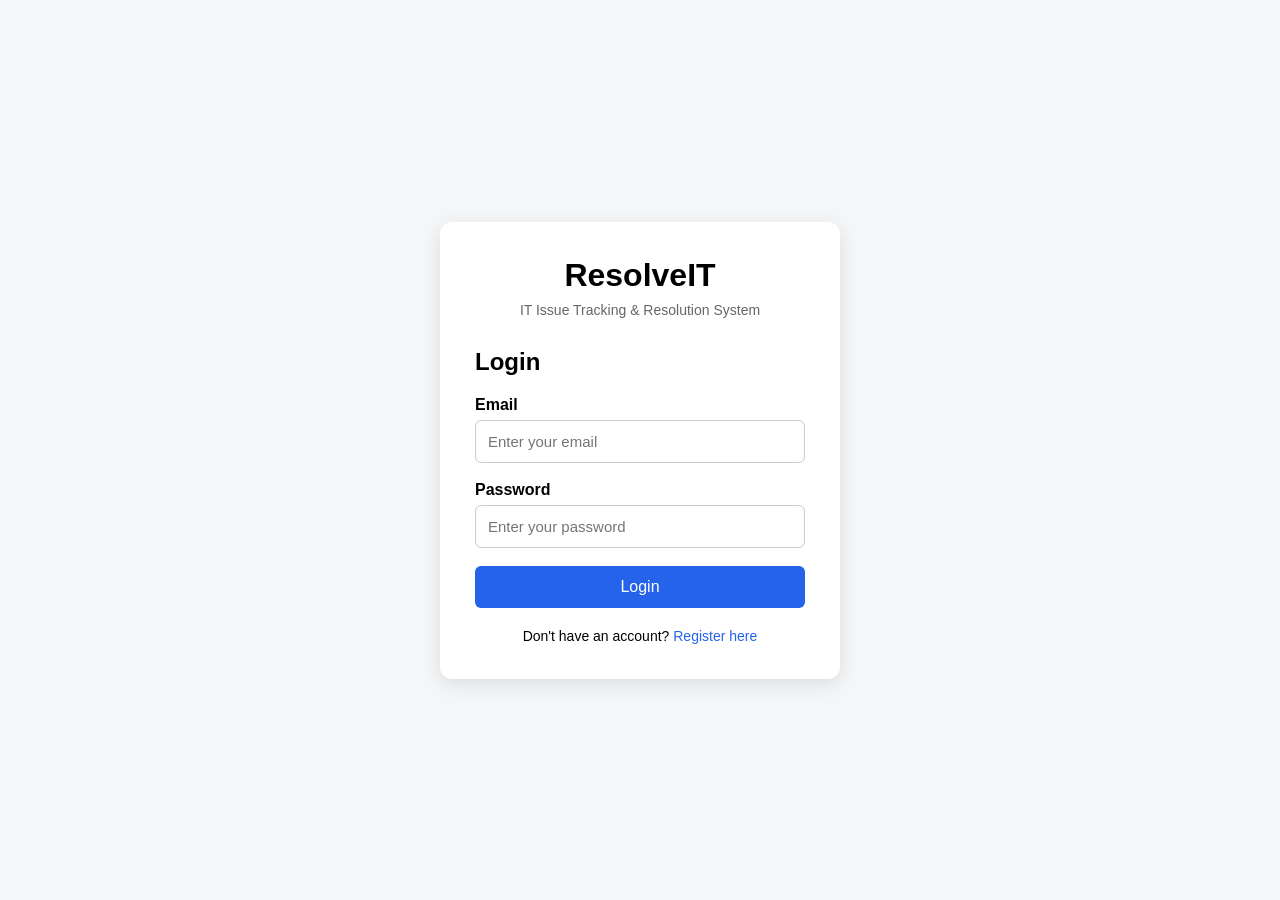
<file: frontend/index.html>
<!DOCTYPE html>
<html lang="en">
<head>
    <meta charset="UTF-8">
    <meta name="viewport" content="width=device-width, initial-scale=1.0">
    <title>ResolveIT - Login</title>

    <link rel="stylesheet" href="css/style.css">
</head>

<body>

    <div class="auth-container">

        <div class="auth-card">

            <h1>ResolveIT</h1>

            <p class="subtitle">
                IT Issue Tracking & Resolution System
            </p>

            <h2>Login</h2>

            <form id="loginForm">

                <label for="email">Email</label>
                <input
                    type="email"
                    id="email"
                    placeholder="Enter your email"
                    required
                >

                <label for="password">Password</label>
                <input
                    type="password"
                    id="password"
                    placeholder="Enter your password"
                    required
                >

                <button type="submit">
                    Login
                </button>

            </form>

            <p id="message"></p>

            <p class="register-link">
                Don't have an account?
                <a href="register.html">Register here</a>
            </p>

        </div>

    </div>

    <script src="js/auth.js"></script>

</body>
</html>
</file>
<file: frontend/css/style.css>
* {
    box-sizing: border-box;
    margin: 0;
    padding: 0;
}

body {
    font-family: Arial, sans-serif;
    background: #f4f6f8;
    min-height: 100vh;
}

.auth-container {
    min-height: 100vh;
    display: flex;
    justify-content: center;
    align-items: center;
    padding: 20px;
}

.auth-card {
    width: 400px;
    background: white;
    padding: 35px;
    border-radius: 12px;
    box-shadow: 0 5px 20px rgba(0, 0, 0, 0.1);
}

.auth-card h1 {
    text-align: center;
    font-size: 32px;
    margin-bottom: 8px;
}

.subtitle {
    text-align: center;
    color: #666;
    font-size: 14px;
    margin-bottom: 30px;
}

.auth-card h2 {
    margin-bottom: 20px;
}

.auth-card label {
    display: block;
    margin-bottom: 6px;
    font-weight: bold;
}

.auth-card input {
    width: 100%;
    padding: 12px;
    margin-bottom: 18px;
    border: 1px solid #ccc;
    border-radius: 6px;
    font-size: 15px;
}

.auth-card button {
    width: 100%;
    padding: 12px;
    border: none;
    border-radius: 6px;
    background: #2563eb;
    color: white;
    font-size: 16px;
    cursor: pointer;
}

.auth-card button:hover {
    background: #1d4ed8;
}

#message {
    margin-top: 15px;
    text-align: center;
}

.register-link {
    text-align: center;
    margin-top: 20px;
    font-size: 14px;
}

.register-link a {
    text-decoration: none;
    color: #2563eb;
}

.dashboard {
    min-height: 100vh;
    background: #f4f6f8;
}

.dashboard-header {
    background: white;
    padding: 20px 40px;
    display: flex;
    justify-content: space-between;
    align-items: center;
    box-shadow: 0 2px 8px rgba(0, 0, 0, 0.08);
}

.dashboard-header h1 {
    font-size: 28px;
}

.dashboard-header p {
    color: #666;
    margin-top: 4px;
}

.dashboard-header button {
    padding: 10px 18px;
    border: none;
    border-radius: 6px;
    background: #dc2626;
    color: white;
    cursor: pointer;
}

.dashboard-content {
    max-width: 1100px;
    margin: 30px auto;
    padding: 0 20px;
}

.welcome-section {
    margin-bottom: 25px;
}

.welcome-section h2 {
    margin-bottom: 8px;
}

.welcome-section p {
    color: #666;
}

.action-section {
    margin-bottom: 25px;
}

.action-section button {
    padding: 12px 20px;
    border: none;
    border-radius: 6px;
    background: #2563eb;
    color: white;
    font-size: 15px;
    cursor: pointer;
}

.issues-section {
    background: white;
    padding: 25px;
    border-radius: 10px;
    box-shadow: 0 3px 12px rgba(0, 0, 0, 0.08);
}

.section-header {
    display: flex;
    justify-content: space-between;
    align-items: center;
    margin-bottom: 20px;
}

.section-header button {
    padding: 8px 15px;
    border: 1px solid #ccc;
    background: white;
    border-radius: 5px;
    cursor: pointer;
}

.issue-card {
    border: 1px solid #ddd;
    border-radius: 8px;
    padding: 18px;
    margin-bottom: 15px;
}

.issue-card h3 {
    margin-bottom: 8px;
}

.issue-card p {
    margin: 6px 0;
    color: #555;
}

.form-container {
    background: white;
    padding: 25px;
    margin-bottom: 25px;
    border-radius: 10px;
    box-shadow: 0 3px 12px rgba(0, 0, 0, 0.08);
}

.hidden {
    display: none;
}

.form-container h2 {
    margin-bottom: 20px;
}

.form-container label {
    display: block;
    margin-bottom: 6px;
    font-weight: bold;
}

.form-container input,
.form-container textarea,
.form-container select {
    width: 100%;
    padding: 11px;
    margin-bottom: 18px;
    border: 1px solid #ccc;
    border-radius: 6px;
    font-size: 15px;
}

.form-container textarea {
    min-height: 120px;
    resize: vertical;
}

.form-buttons {
    display: flex;
    gap: 10px;
}

.form-buttons button {
    padding: 11px 18px;
    border: none;
    border-radius: 6px;
    background: #2563eb;
    color: white;
    cursor: pointer;
}

.form-buttons .cancel-btn {
    background: #6b7280;
}

#issueMessage {
    margin-top: 15px;
}

.back-btn {
    margin-bottom: 20px;
    padding: 9px 15px;
    border: 1px solid #ccc;
    background: white;
    border-radius: 6px;
    cursor: pointer;
}

.issue-details,
.comments-section {
    background: white;
    padding: 25px;
    margin-bottom: 25px;
    border-radius: 10px;
    box-shadow: 0 3px 12px rgba(0, 0, 0, 0.08);
}

.issue-details h2,
.comments-section h2 {
    margin-bottom: 20px;
}

.issue-details p {
    margin-bottom: 12px;
    color: #555;
}

.close-btn {
    margin-top: 15px;
    padding: 10px 18px;
    border: none;
    border-radius: 6px;
    background: #16a34a;
    color: white;
    cursor: pointer;
}

.comment-card {
    border: 1px solid #ddd;
    border-radius: 8px;
    padding: 15px;
    margin-bottom: 12px;
}

.comment-card strong {
    display: block;
    margin-bottom: 5px;
}

.comment-card small {
    color: #777;
}

.comments-section textarea {
    width: 100%;
    min-height: 100px;
    padding: 11px;
    margin: 15px 0;
    border: 1px solid #ccc;
    border-radius: 6px;
    resize: vertical;
}

.comments-section form button {
    padding: 10px 18px;
    border: none;
    border-radius: 6px;
    background: #2563eb;
    color: white;
    cursor: pointer;
}
</file>
